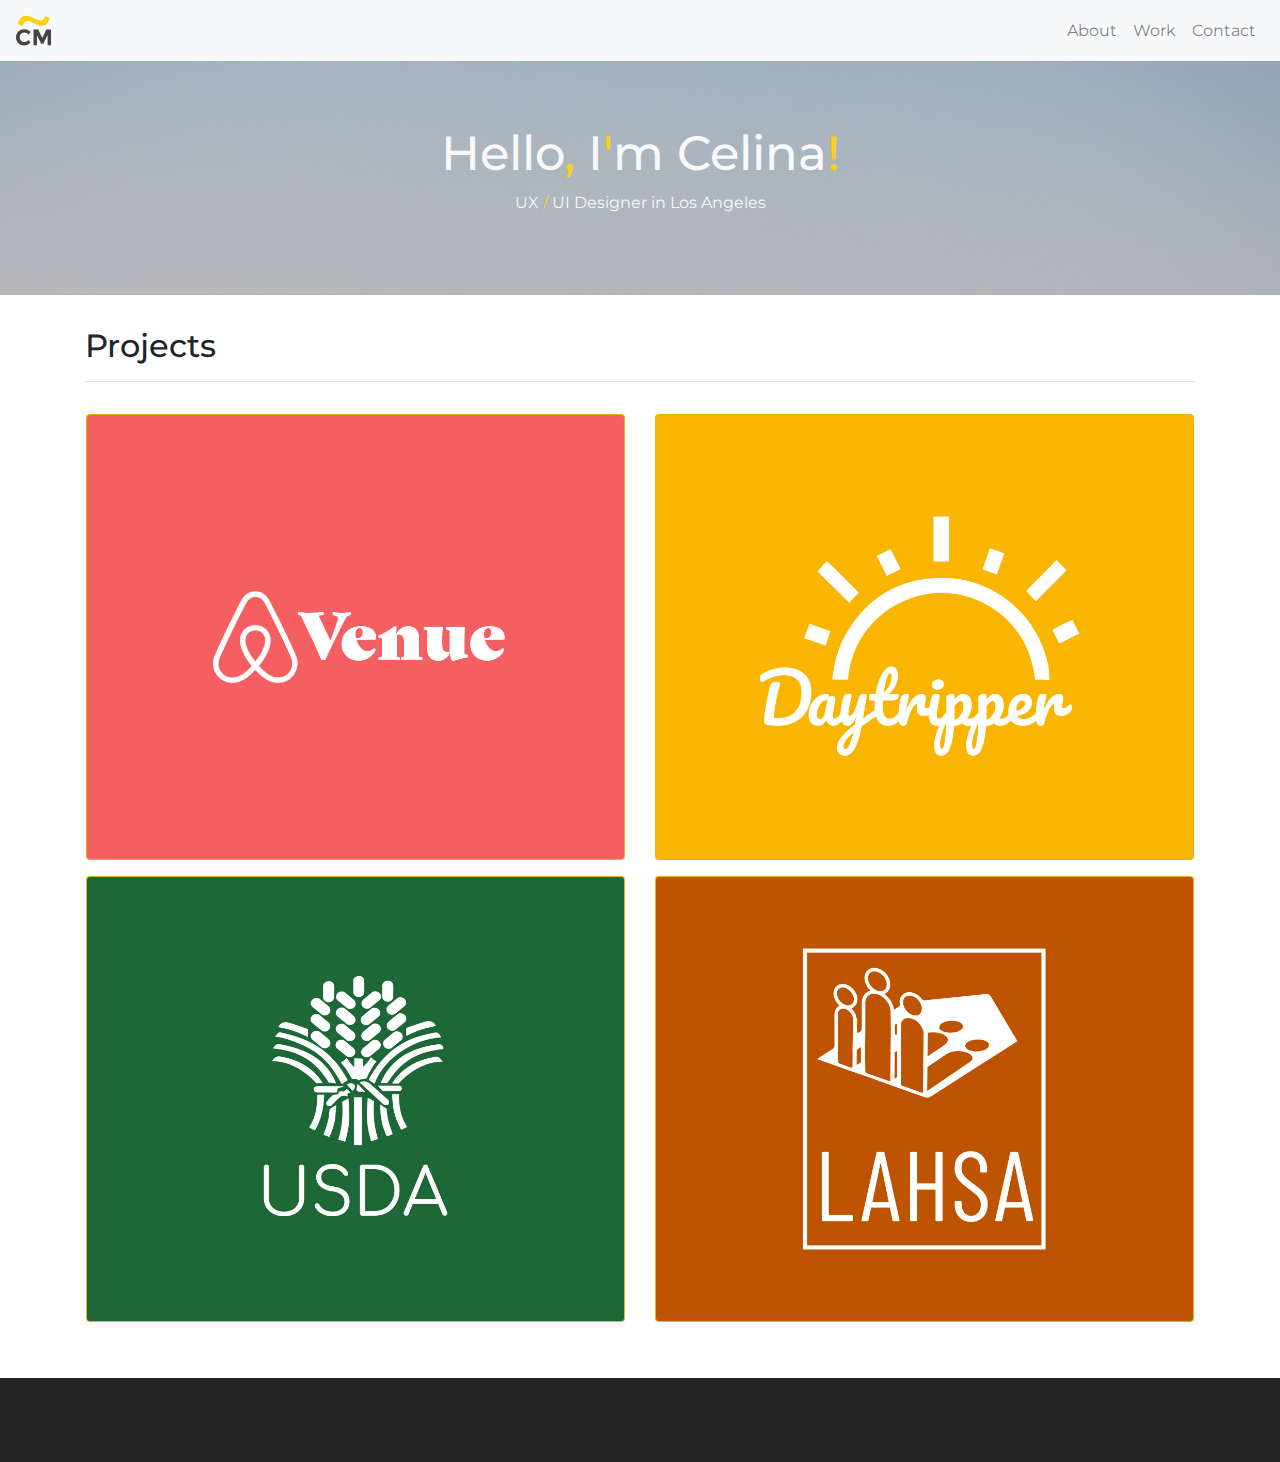
<file: index.html>
<!doctype html>
<html lang="en">
  <head>
    <title>Celina's Portfolio</title>
    <!-- Required meta tags -->
    <meta charset="utf-8">
    <meta name="viewport" content="width=device-width, initial-scale=1, shrink-to-fit=no">

    <!-- Bootstrap CSS -->
    <link rel="stylesheet" href="https://maxcdn.bootstrapcdn.com/bootstrap/4.0.0/css/bootstrap.min.css" integrity="sha384-Gn5384xqQ1aoWXA+058RXPxPg6fy4IWvTNh0E263XmFcJlSAwiGgFAW/dAiS6JXm" crossorigin="anonymous">
    <link rel="stylesheet" href="style.css">
<link href="https://fonts.googleapis.com/css?family=Montserrat:400,700" rel="stylesheet">
<link rel="stylesheet" href="https://use.fontawesome.com/releases/v5.6.1/css/all.css" integrity="sha384-gfdkjb5BdAXd+lj+gudLWI+BXq4IuLW5IT+brZEZsLFm++aCMlF1V92rMkPaX4PP" crossorigin="anonymous">




</head>
<body>
    <!-- Navigation -->
   
      <nav class="navbar navbar-light bg-light navbar-expand-lg">
            <a href="#" class="navbar-brand">
                <img id="logo" alt="Logo" src="images/Logo-color.svg" width="35" height="35">
            </a>
            <button class="navbar-toggler" data-toggle="collapse" data-target="#navbarCollapse">
                <span class="navbar-toggler-icon"></span>
            </button>
            <div class="collapse navbar-collapse" id="navbarCollapse">
                <ul class="navbar-nav ml-auto">
                    <li class="navbar-item" data-toggle="modal" data-target="#exampleModalCenter">
                        <a href="#" class="nav-link">About</a>
                    </li>
                    <li class="navbar-item">
                        <a href="#" class="nav-link">Work</a>
                    </li>
                    <li class="navbar-item">
                        <a href="#" class="nav-link">Contact</a>
                    </li>
                </ul>
            </div>
        </nav>


        
    <div class="jumbotron jumbotron-fluid text-center text-light">
        <div class="container">
        <h1>Hello<span style="color: #ffd10d">,</span> I<span style="color: #ffd10d">'</span>m Celina<span style="color: #ffd10d">!</span></h1>
        <p>UX<span style="color: #ffd10d"> / </span>UI Designer in Los Angeles</p>
      </div>
    </div>

<!-- Heading -->
<div class="container" style="margin-top:2em;">
    <div class="row">
        <div class="col">
            <div class="about" id="about">
                <h2 class="text-left">Projects</h2>
                <hr>
            </div>
        </div>
    </div>
</div>

<!-- Portfolio -->
<div class="container p-3">
    <div class="row">
        <div class="col-12 col-md-6">
            <div class="card mb-3">
              <img class="card-img" style="background-image" src="images/AirbnbVenue.jpg" alt="Card image cap">
                <div class="card-img-overlay d-flex flex-column justify-content-between">
                    <h5 class="card-title">AirBnb Venue</h5>
                    <p class="card-text">Proposed new service for AirBnb that allows you to rent a place for as an event venue.</p>
            </div>
            </div>
        </div>
  
        <div class="col-12 col-md-6">
            <div class="card mb-3">
              <img class="card-img" style="background-image" src="images/Daytripper.jpg" alt="Card image cap">
                <div class="card-img-overlay d-flex flex-column justify-content-between">
                    <h5 class="card-title">DayTripper</h5>
                    <p class="card-text">App that helps you make planning a day trip with friends fun and easy.</p>
            </div>
            </div>
        </div>
        <div class="col-12 col-md-6">
            <div class="card mb-3">
              <img class="card-img" style="background-image" src="images/USDA.jpg" alt="Card image cap">
                <div class="card-img-overlay d-flex flex-column justify-content-between">
                    <h5 class="card-title">USDA Redesign</h5>
                    <p class="card-text">A more friendly and intuitive navigation for the USDA website.</p>
            </div>
            </div>
        </div>
        <div class="col-12 col-md-6">
            <div class="card mb-3">
              <img class="card-img" style="background-image" src="images/LAHSA.jpg" alt="Card image cap">
                <div class="card-img-overlay d-flex flex-column justify-content-between">
                    <h5 class="card-title">LAHSA Redsign</h5>
                    <p class="card-text">Redesign to help improve involvement for LAHSA's annual Homeless Count.</p>
            </div>
            </div>
        </div>
  
    </div>
  </div>

<br>

        
      <!-- Modal -->
      <div class="modal fade" id="exampleModalCenter" tabindex="-1" role="dialog" aria-labelledby="exampleModalLongTitle" aria-hidden="true">
        <div class="modal-dialog modal-dialog-centered" role="document">
          <div class="modal-content">
            <div class="modal-header">
              <h5 class="modal-title" id="exampleModalCenterTitle">Wanna get to know Me?</h5>
              <button type="button" class="close" data-dismiss="modal" aria-label="Close">
                <span aria-hidden="true">&times;</span>
              </button>
            </div>
            <div class="modal-body">
              <h6>5 fun facts about me!</h6>
              <hr>
              <p>1. I have an identical twin.</p>
              <p>2. I was a dancer for 13 years.</p>
              <p>3. My cat Chloe has an Instagram. Follow her <a href="https://www.instagram.com/moocatchloe/">@moocatchloe.</href></a></p>
              <p>4. I have lived in Los Angeles now for over 10 years.</p>
              <p>5. My favorite place in the whole wide world is Martin's Beach in Half Moon Bay, CA.</p>
            </div>
            <div class="modal-footer">
              <button type="button" class="btn btn-secondary" data-dismiss="modal">Close</button>
            </div>
          </div>
        </div>
      </div>
</div>


<div class="container-fluid">
      <div class="row" style="padding:1rem; background-color: #242424;">
            <div class="col-sm-12 col-md-12">
                <ul class="list-unstyled list-inline social text-center">
                    <span style="font-size: 1em;"><li class="list-inline-item">Tooltip on top<a href="mailto:sayhellocelina@gmail.com"><i class="fas fa-envelope" data-toggle="tooltip" data-placement="top" title="Email Me!"></i></a></li></span>
                    <span style="font-size: 1em;"><li class="list-inline-item"><a href=""><i class="fab fa-linkedin-in"></i></a></li></span>
                    <span style="font-size: 1em;"><li class="list-inline-item"><a href=""><i class="fab fa-facebook-f"></i></a></li></span>
                    <span style="font-size: 1em;"><li class="list-inline-item"><a href=""><i class="fab fa-instagram"></i></a></li></span>
                </ul>
            </div>
    </div>            

 <!-- Optional JavaScript -->
        <!-- jQuery first, then Popper.js, then Bootstrap JS -->
        <script src="https://code.jquery.com/jquery-3.2.1.slim.min.js" integrity="sha384-KJ3o2DKtIkvYIK3UENzmM7KCkRr/rE9/Qpg6aAZGJwFDMVNA/GpGFF93hXpG5KkN" crossorigin="anonymous"></script>
        <script src="https://cdnjs.cloudflare.com/ajax/libs/popper.js/1.12.9/umd/popper.min.js" integrity="sha384-ApNbgh9B+Y1QKtv3Rn7W3mgPxhU9K/ScQsAP7hUibX39j7fakFPskvXusvfa0b4Q" crossorigin="anonymous"></script>
        <script src="https://maxcdn.bootstrapcdn.com/bootstrap/4.0.0/js/bootstrap.min.js" integrity="sha384-JZR6Spejh4U02d8jOt6vLEHfe/JQGiRRSQQxSfFWpi1MquVdAyjUar5+76PVCmYl" crossorigin="anonymous"></script>
        <script src="index.js"></script>
</html>
</file>
<file: style.css>
/* main font */
body {
    font-family: 'Montserrat', sans-serif; 
}

/* jumbotron */
.jumbotron {
    position: relative;
    background: rgb(0, 0, 0) url("images/gradient.jpg") top -10em center;
    width: auto;
    height: auto; 
    background-size: 150%;
    color: #000;

}

.jumbotron h1 {
    font-family: 'Montserrat', sans-serif;
    font-size: 3rem;
}  

/* footer social icons */

.list-inline-item a {
    color: #ffffff;
    padding: 0.5em;
    font-size: 1.5em;
} 
.list-inline-item a:hover {
    color: #ffd10d;

}
/* Portfolio */

h5{
    font-size:2em;
}
p{
    font-size:1em;
    
}
.card {
  width: 100%; 
  height: auto;
  background-color: #ffd10d;
}

.card-img {
  width: 100%;
  height: 100%;
  background-color: black; /* fallback color */
  background-position: center;
  background-size: cover;
  transition:all 0.3s ease-in-out;
  opacity:1;
}
.card:hover .card-img,
.card:focus .card-img {
  transform: scale(1.02);
  opacity:0.1;
}

.card:hover .card-img-overlay{
    color:#2d2d2d;
}

.card-img-overlay>h5, .card-img-overlay>p{
    visibility:hidden;
}

.card-img-overlay:hover h5, .card-img-overlay:hover p{
    visibility: visible;
}

.card:hover .card-img-overlay p{
    font-size:1em;
}

/* Modal */

h6{
    font-size:1.2em;
}

/* Media Queries */

/* For mobile phones: */
[class*="col-"] {
    width: 100%;
  }
  
  @media only screen and (min-width: 768px) {
    /* For desktop: */
    .col-1 {width: 8.33%;}
    .col-2 {width: 16.66%;}
    .col-3 {width: 25%;}
    .col-4 {width: 33.33%;}
    .col-5 {width: 41.66%;}
    .col-6 {width: 50%;}
    .col-7 {width: 58.33%;}
    .col-8 {width: 66.66%;}
    .col-9 {width: 75%;}
    .col-10 {width: 83.33%;}
    .col-11 {width: 91.66%;}
    .col-12 {width: 100%;}
  }
</file>
